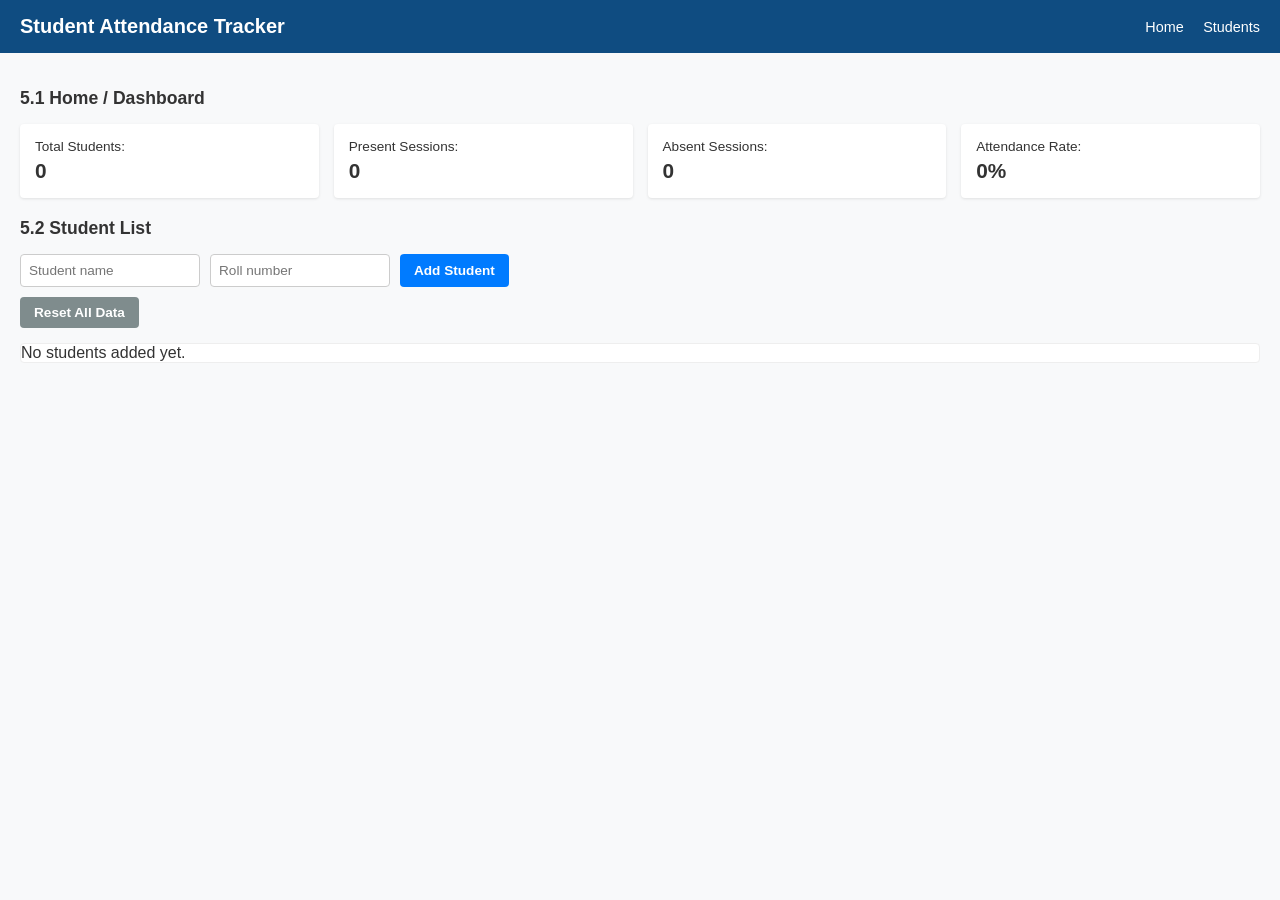
<file: index.html>
<!doctype html>
<html lang="en">
<head>
  <meta charset="utf-8">
  <meta name="viewport" content="width=device-width, initial-scale=1">
  <title>Student Attendance Tracker</title>
  <link rel="stylesheet" href="style.css">
</head>
<body>
  <header>
    <h1>Student Attendance Tracker</h1>
    <nav>
      <a href="#home">Home</a>
      <a href="#students">Students</a>
    </nav>
  </header>

  <main id="home" class="container">
    <h2>5.1 Home / Dashboard</h2>
    <section class="stats">
      <article>Total Students: <strong id="total">0</strong></article>
      <article>Present Sessions: <strong id="present">0</strong></article>
      <article>Absent Sessions: <strong id="absent">0</strong></article>
      <article>Attendance Rate: <strong id="rate">0%</strong></article>
    </section>

    <section id="students">
      <h2>5.2 Student List</h2>
      <form id="studentForm" onsubmit="return false;">
        <input id="studentName" type="text" placeholder="Student name" required>
        <input id="rollNo" type="text" placeholder="Roll number" required>
        <button type="submit">Add Student</button>
      </form>
      <p id="message" role="status"></p>
      
      <button id="resetAllBtn" style="margin-bottom: 15px; background-color: #7f8c8d; color: white;">Reset All Data</button>
      
      <div id="studentList"></div>
    </section>
  </main>
  <script src="script.js"></script>
</body>
</html>
</file>
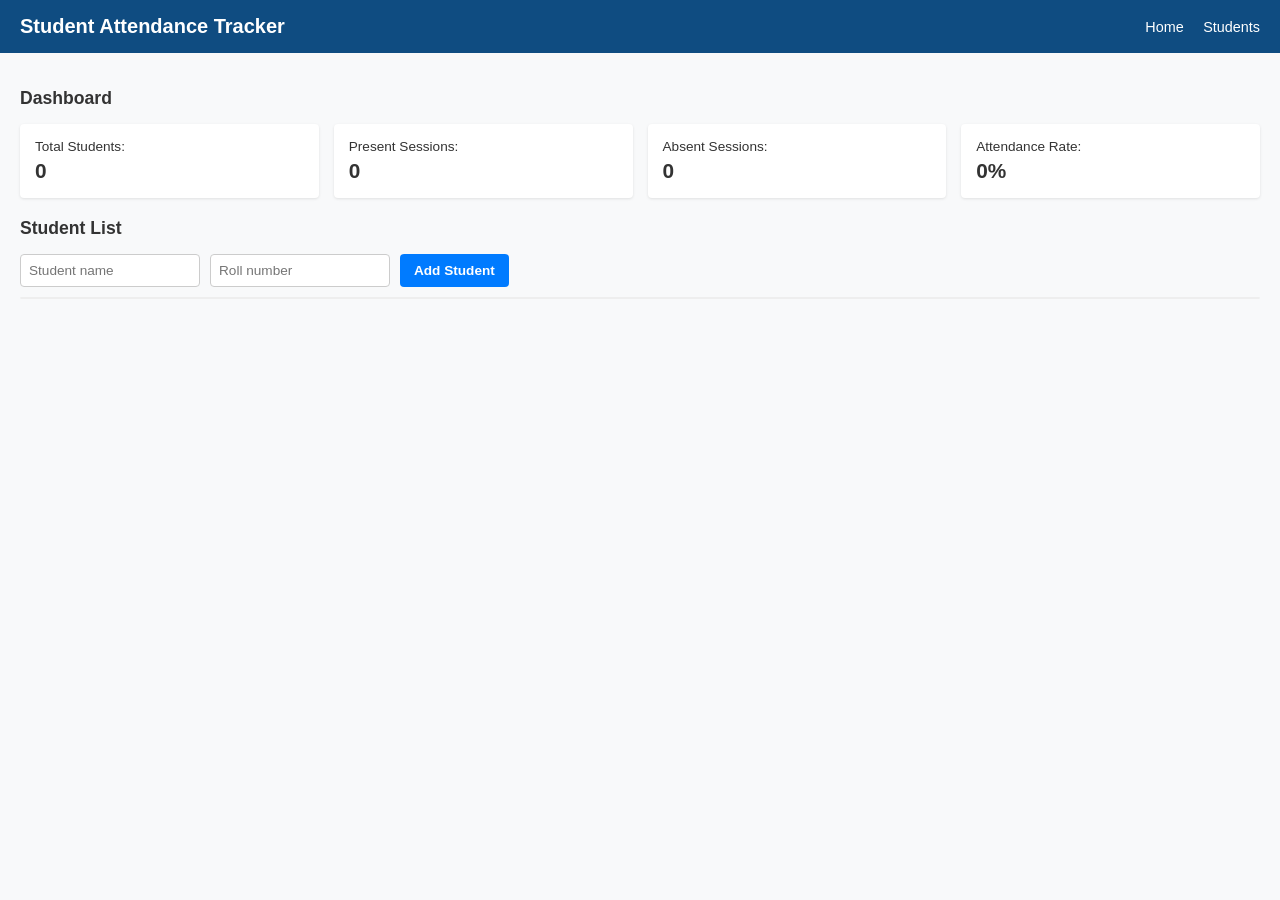
<file: index-1.html>
<!doctype html>
<html lang="en">
<head>
  <meta charset="utf-8">
  <meta name="viewport" content="width=device-width, initial-scale=1">
  <title>Student Attendance Tracker</title>
  <link rel="stylesheet" href="style.css">
</head>
<body>
  <header>
    <h1>Student Attendance Tracker</h1>
    <nav>
      <a href="#home">Home</a>
      <a href="#students">Students</a>
    </nav>
  </header>

  <main id="home" class="container">
    <h2>Dashboard</h2>
    <section class="stats">
      <article>Total Students: <strong id="total">0</strong></article>
      <article>Present Sessions: <strong id="present">0</strong></article>
      <article>Absent Sessions: <strong id="absent">0</strong></article>
      <article>Attendance Rate: <strong id="rate">0%</strong></article>
    </section>

    <section id="students">
      <h2>Student List</h2>
      <form id="studentForm">
        <input id="studentName" placeholder="Student name" required>
        <input id="rollNo" placeholder="Roll number" required>
        <button type="submit">Add Student</button>
      </form>
      <p id="message" role="status"></p>
      <div id="studentList"></div>
    </section>
  </main>
  <script src="script.js"></script>
</body>
</html>
</file>
<file: style.css>
* {
    margin: 0;
    padding: 0;
    box-sizing: border-box;
    font-family: Arial, sans-serif;
}

body {
    background-color: #f8f9fa;
    color: #333;
    padding: 0;
}

header {
    background-color: #0f4c81;
    color: white;
    padding: 15px 20px;
    display: flex;
    justify-content: space-between;
    align-items: center;
}

header h1 {
    font-size: 1.25rem;
}

nav a {
    color: white;
    text-decoration: none;
    margin-left: 15px;
    font-size: 0.9rem;
}

.container {
    max-width: 100%;
    padding: 20px;
}

h2 {
    margin: 15px 0;
    color: #333;
    font-size: 1.1rem;
}

.stats {
    display: flex;
    flex-wrap: wrap;
    gap: 15px;
    margin-bottom: 20px;
}

.stats article {
    background: white;
    padding: 15px;
    border-radius: 4px;
    box-shadow: 0 1px 3px rgba(0,0,0,0.1);
    flex: 1;
    min-width: 160px;
    font-size: 0.85rem;
}

.stats article strong {
    display: block;
    font-size: 1.3rem;
    color: #333;
    margin-top: 5px;
}

#studentForm {
    display: flex;
    gap: 10px;
    margin-bottom: 10px;
}

#studentForm input {
    padding: 8px;
    border: 1px solid #ccc;
    border-radius: 4px;
    font-size: 0.85rem;
    width: 180px;
}

button {
    padding: 8px 14px;
    border: none;
    border-radius: 4px;
    font-weight: bold;
    cursor: pointer;
    font-size: 0.85rem;
    color: white;
}

#studentForm button {
    background-color: #007bff;
}

#resetAllBtn {
    background-color: #7f8c8d;
}

#studentList {
    width: 100%;
    overflow-x: auto;
    background: white;
    border: 1px solid #eee;
    border-radius: 4px;
}

table {
    width: 100%;
    border-collapse: collapse;
    font-size: 0.85rem;
}

th, td {
    padding: 10px;
    border-bottom: 1px solid #eee;
    text-align: left;
    white-space: nowrap;
}

th {
    background-color: #f8f9fa;
    color: #555;
}

.btn-present {
    background-color: #2ecc71;
    padding: 5px 10px;
    font-size: 0.75rem;
    margin-right: 2px;
}

.btn-absent {
    background-color: #e74c3c;
    padding: 5px 10px;
    font-size: 0.75rem;
}

.btn-delete {
    background-color: #e67e22;
    padding: 5px 10px;
    font-size: 0.75rem;
}

#message {
    font-weight: bold;
    margin-bottom: 10px;
    font-size: 0.9rem;
}
</file>
